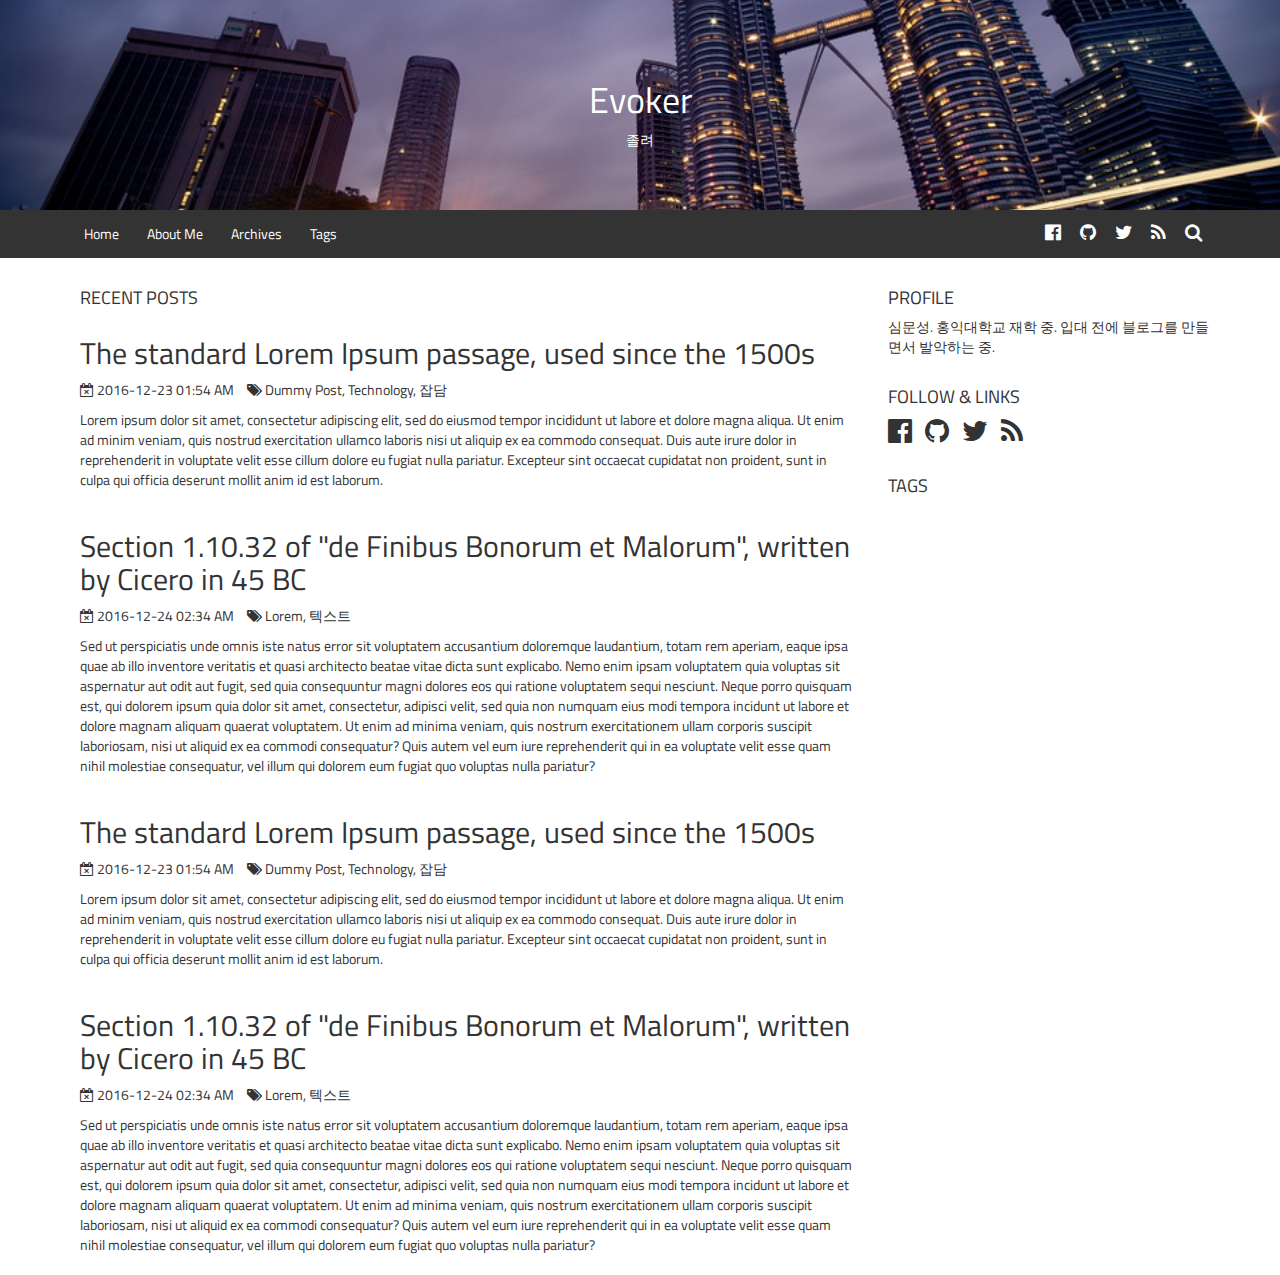
<file: index.html>
<!DOCTYPE html>
<html lang="ko">
    <head>
        <meta charset="utf-8">
        <meta http-equiv="X-UA-Compatible" content="IE=edge">
        <meta name="viewport" content="width=device-width, initial-scale=1, maximum-scale=1">
        <title>Evoker</title>
        <link rel="stylesheet" href="./css/bootstrap.min.css">
        <link rel="stylesheet" href="./css/font-awesome.min.css">
        <link rel="stylesheet" href="./css/home.css">
    </head>
    <body>
        <header>
            <div class="container">
                <div class="heading">
                    <h1>Evoker</h1>
                    <span class="sub-heading">졸려</span>
                </div>
            </div>
        </header>
        <nav class="navbar-restyle">
            <div class="container">
                <div class="navbar-front">
                    <a href="#">Home</a>
                    <a href="#">About Me</a>
                    <a href="#">Archives</a>
                    <a href="#">Tags</a>
                </div>
                <div class="navbar-rear">
                    <i class="fa fa-facebook-official fa-lg" aria-hidden="true"></i>
                    <i class="fa fa-github fa-lg" aria-hidden="true"></i>
                    <i class="fa fa-twitter fa-lg" aria-hidden="true"></i>
                    <i class="fa fa-rss fa-lg" aria-hidden="true"></i>
                    <i class="fa fa-search fa-lg" aria-hidden="true"></i>
                </div>
            </div>    
        </nav>
        <div class="container main">
            <section class="recent-posts">
                <h4 class="recent-posts-title">Recent Posts</h4>
                <div class="post-preview">
                    <h2 class="post-title">
                        The standard Lorem Ipsum passage, used since the 1500s
                    </h2>
                    <p class="post-meta">
                        <span class="post-datetime">
                            <i class="fa fa-calendar-times-o" aria-hidden="true"></i> 2016-12-23 01:54 AM
                        </span>
                        <span class="post-tags">
                            <i class="fa fa-tags" aria-hidden="true"></i> Dummy Post, Technology, 잡담
                        </span>
                    </p>
                    <p class="post-text-preview">
                        Lorem ipsum dolor sit amet, consectetur adipiscing elit, sed do eiusmod tempor incididunt ut labore et dolore magna aliqua. Ut enim ad minim veniam, quis nostrud exercitation ullamco laboris nisi ut aliquip ex ea commodo consequat. Duis aute irure dolor in reprehenderit  in voluptate velit esse cillum dolore eu fugiat nulla pariatur. Excepteur sint occaecat cupidatat non proident, sunt in culpa qui officia deserunt mollit anim id est laborum.
                    </p>
                </div>
                <div class="post-preview">
                    <h2 class="post-title">
                        Section 1.10.32 of "de Finibus Bonorum et Malorum", written by Cicero in 45 BC
                    </h2>
                    <p class="post-meta">
                        <span class="post-datetime">
                            <i class="fa fa-calendar-times-o" aria-hidden="true"></i> 2016-12-24 02:34 AM
                        </span>
                        <span class="post-tags">
                            <i class="fa fa-tags" aria-hidden="true"></i> Lorem, 텍스트
                        </span>
                    </p>
                    <p class="post-text-preview">
                        Sed ut perspiciatis unde omnis iste natus error sit voluptatem accusantium doloremque laudantium, totam rem aperiam, eaque ipsa quae ab illo inventore veritatis et quasi architecto beatae vitae dicta sunt explicabo. Nemo enim ipsam voluptatem quia voluptas sit aspernatur aut odit aut fugit, sed quia consequuntur magni dolores eos qui ratione voluptatem sequi nesciunt. Neque porro quisquam est, qui dolorem ipsum quia dolor sit amet, consectetur, adipisci velit, sed quia non numquam eius modi tempora incidunt ut labore et dolore magnam aliquam quaerat voluptatem. Ut enim ad minima veniam, quis nostrum exercitationem ullam corporis suscipit laboriosam, nisi ut aliquid ex ea commodi consequatur? Quis autem vel eum iure reprehenderit qui in ea voluptate velit esse quam nihil molestiae consequatur, vel illum qui dolorem eum fugiat quo voluptas nulla pariatur?
                    </p>
                </div>
                <div class="post-preview">
                    <h2 class="post-title">
                        The standard Lorem Ipsum passage, used since the 1500s
                    </h2>
                    <p class="post-meta">
                        <span class="post-datetime">
                            <i class="fa fa-calendar-times-o" aria-hidden="true"></i> 2016-12-23 01:54 AM
                        </span>
                        <span class="post-tags">
                            <i class="fa fa-tags" aria-hidden="true"></i> Dummy Post, Technology, 잡담
                        </span>
                    </p>
                    <p class="post-text-preview">
                        Lorem ipsum dolor sit amet, consectetur adipiscing elit, sed do eiusmod tempor incididunt ut labore et dolore magna aliqua. Ut enim ad minim veniam, quis nostrud exercitation ullamco laboris nisi ut aliquip ex ea commodo consequat. Duis aute irure dolor in reprehenderit  in voluptate velit esse cillum dolore eu fugiat nulla pariatur. Excepteur sint occaecat cupidatat non proident, sunt in culpa qui officia deserunt mollit anim id est laborum.
                    </p>
                </div>
                <div class="post-preview">
                    <h2 class="post-title">
                        Section 1.10.32 of "de Finibus Bonorum et Malorum", written by Cicero in 45 BC
                    </h2>
                    <p class="post-meta">
                        <span class="post-datetime">
                            <i class="fa fa-calendar-times-o" aria-hidden="true"></i> 2016-12-24 02:34 AM
                        </span>
                        <span class="post-tags">
                            <i class="fa fa-tags" aria-hidden="true"></i> Lorem, 텍스트
                        </span>
                    </p>
                    <p class="post-text-preview">
                        Sed ut perspiciatis unde omnis iste natus error sit voluptatem accusantium doloremque laudantium, totam rem aperiam, eaque ipsa quae ab illo inventore veritatis et quasi architecto beatae vitae dicta sunt explicabo. Nemo enim ipsam voluptatem quia voluptas sit aspernatur aut odit aut fugit, sed quia consequuntur magni dolores eos qui ratione voluptatem sequi nesciunt. Neque porro quisquam est, qui dolorem ipsum quia dolor sit amet, consectetur, adipisci velit, sed quia non numquam eius modi tempora incidunt ut labore et dolore magnam aliquam quaerat voluptatem. Ut enim ad minima veniam, quis nostrum exercitationem ullam corporis suscipit laboriosam, nisi ut aliquid ex ea commodi consequatur? Quis autem vel eum iure reprehenderit qui in ea voluptate velit esse quam nihil molestiae consequatur, vel illum qui dolorem eum fugiat quo voluptas nulla pariatur?
                    </p>
                </div>
            </section>
            <aside class="aside">
                <div class="profile aside-content">
                    <h4 class="profile-title aside-title">
                        Profile
                    </h4>
                    <p class="profile-text">
                        심문성. 홍익대학교 재학 중. 입대 전에 블로그를 만들면서 발악하는 중.
                    </p>
                </div>
                <div class="follow aside-content">
                    <h4 class="follow-title aside-title">
                        Follow &amp; Links
                    </h4>
                    <div class="follow-icons">
                        <i class="fa fa-facebook-official fa-2x" aria-hidden="true"></i>
                        <i class="fa fa-github fa-2x" aria-hidden="true"></i>
                        <i class="fa fa-twitter fa-2x" aria-hidden="true"></i>
                        <i class="fa fa-rss fa-2x" aria-hidden="true"></i>    
                    </div>
                </div>
                <div class="tags aside-content">
                    <h4 class="tags-title aside-title">
                        Tags
                    </h4>
                </div>
            </aside>
        </div>
        <footer>
            
        </footer>
        <script src="./js/jquery-3.1.1.min.js"></script>
        <script src="./js/bootstrap.min.js"></script>
    </body>
</html>
</file>
<file: css/home.css>
@charset 'utf-8';
@import url('https://fonts.googleapis.com/css?family=Titillium+Web');

body {
    font-family: 'Titillium Web', '나눔바른고딕', 'Helvetica Neue', sans-serif;
}

/* Navbar */
nav.navbar-restyle {
    background-color: #333;
    color: #fff;
}

nav a {
    color: #fff;
    float: left;
    display: inline-block;
    padding: 14px;
}

.navbar-rear {
    float: right;
}

.navbar-rear i {
    padding: 16px 8px;
    cursor: pointer;
}

/* Header */
header {
    background: url('../images/title_bg2.jpg') no-repeat 100%;
    background-size: cover;
}

.heading {
    padding: 60px 0;
    text-align: center;
    color: #fff;
}

/* Home */
.main {
    margin-top: 20px;
}
.recent-posts {
    width: 70%;
    padding: 0 10px;
    float: left;
}

.post-preview {
    display: inline-block;
    margin-bottom: 10px;
}

.post-meta span {
    margin-right: 10px;
}

/* aside */
.aside {
    float: right;
    width: 30%;
    padding-left: 20px;
}

.aside-content {
    margin-bottom: 30px;
}

.aside-title, .recent-posts-title {
    text-transform: uppercase;
}

.follow-icons i {
    margin-right: 10px;
    cursor: pointer;
}
</file>
